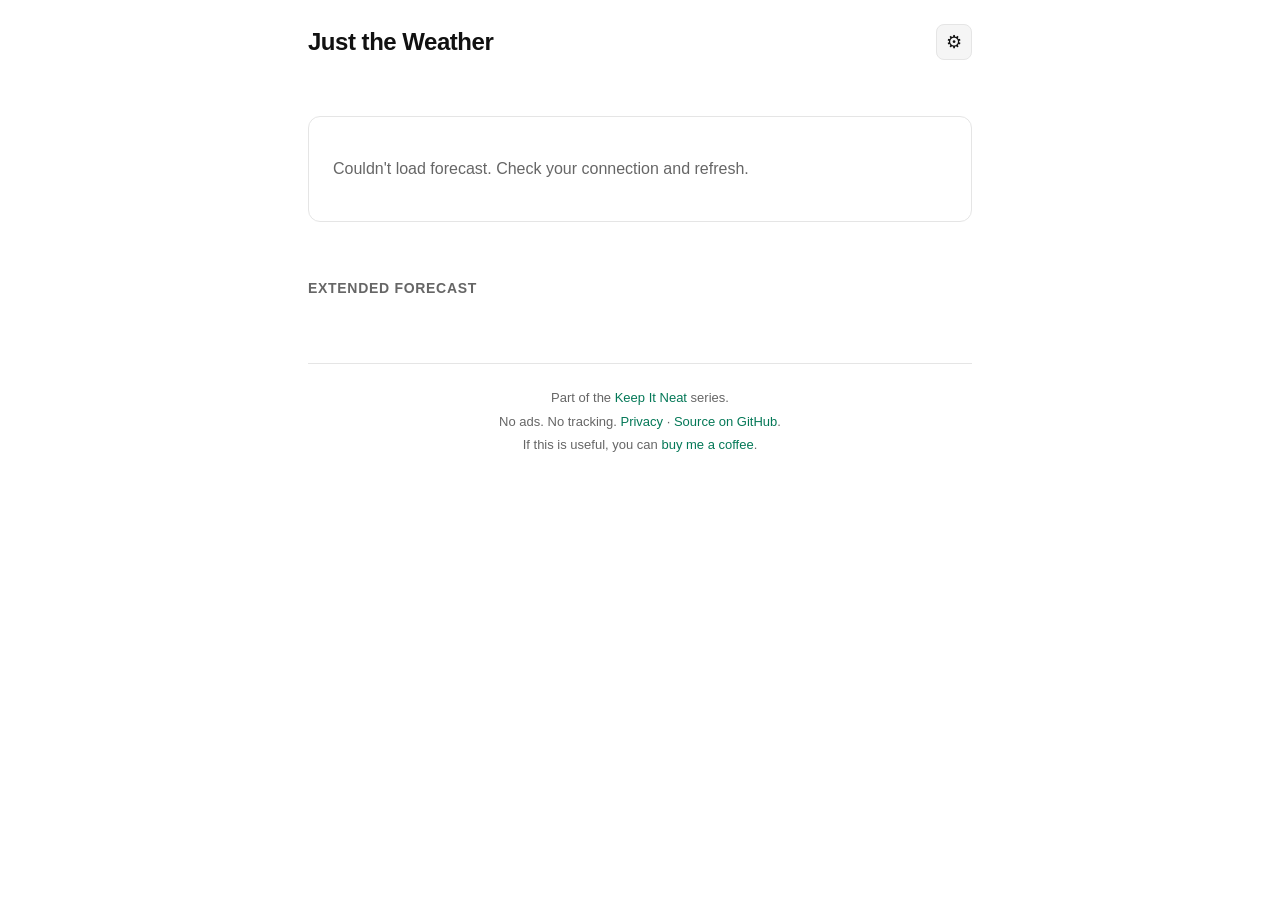
<file: index.html>
<!DOCTYPE html>
<html lang="en">
<head>
  <meta charset="UTF-8">
  <meta name="viewport" content="width=device-width, initial-scale=1">
  <title>Just the Weather</title>
  <meta name="description" content="Just the weather. No ads, no tracking.">

  <!-- PWA install meta -->
  <link rel="manifest" href="/manifest.json">
  <meta name="theme-color" content="#047857">
  <meta name="apple-mobile-web-app-capable" content="yes">
  <meta name="apple-mobile-web-app-status-bar-style" content="default">
  <link rel="apple-touch-icon" href="/icons/apple-touch-icon.png">
  <link rel="icon" type="image/svg+xml" href="/icons/favicon.svg">

  <!-- FOUC prevention: apply theme before CSS loads (must run before modules,
       so it can't import theme.js — keep its valid-theme rule in sync). -->
  <script>
    (function() {
      const saved = localStorage.getItem('theme');
      if (saved && saved !== 'system') {
        document.documentElement.setAttribute('data-theme', saved);
      }
    })();
  </script>

  <link rel="stylesheet" href="/styles.css">
</head>
<body>
  <header>
    <h1>Just the Weather</h1>
    <div class="settings">
      <button id="settings-toggle" aria-label="Settings" aria-haspopup="dialog"
              aria-expanded="false" aria-controls="settings-menu">
        <span aria-hidden="true">⚙</span>
      </button>

      <div id="settings-menu" aria-label="Settings" hidden>
        <fieldset class="settings-group">
          <legend>Theme</legend>
          <div class="theme-options" role="radiogroup" aria-label="Theme">
            <label><input type="radio" name="theme" value="system"><span><span class="theme-icon" aria-hidden="true"></span>System</span></label>
            <label><input type="radio" name="theme" value="light"><span><span class="theme-icon" aria-hidden="true"></span>Light</span></label>
            <label><input type="radio" name="theme" value="dark"><span><span class="theme-icon" aria-hidden="true"></span>Dark</span></label>
          </div>
        </fieldset>

        <label id="notify-toggle" class="settings-group" hidden>
          <input type="checkbox" id="notify-checkbox" disabled>
          <span>Notify me about weather alerts</span>
        </label>

        <div id="install-group" class="settings-group" hidden>
          <span class="settings-label">Install</span>
          <button id="install-button" type="button" hidden>Install this app</button>
          <p id="install-dismissed" class="install-hint" hidden>You can install anytime from your browser's menu.</p>
          <ol id="install-ios" class="install-steps" hidden>
            <li>Tap the Share button
              <svg viewBox="0 0 24 24" fill="none" stroke="currentColor" stroke-width="1.5" stroke-linecap="round" stroke-linejoin="round" class="icon" aria-hidden="true">
                <path d="M8 11H6a2 2 0 0 0-2 2v6a2 2 0 0 0 2 2h12a2 2 0 0 0 2-2v-6a2 2 0 0 0-2-2h-2"/>
                <polyline points="8 6 12 2 16 6"/>
                <line x1="12" y1="2" x2="12" y2="14"/>
              </svg>
            </li>
            <li>Choose <strong>Add to Home Screen</strong></li>
          </ol>
          <ol id="install-firefox-android" class="install-steps" hidden>
            <li>Open the <span aria-hidden="true">⋮</span> menu</li>
            <li>Choose <strong>Install</strong> to add it to your home screen</li>
          </ol>
          <ol id="install-macos-safari" class="install-steps" hidden>
            <li>Open the <strong>File</strong> menu</li>
            <li>Choose <strong>Add to Dock</strong></li>
          </ol>
        </div>
      </div>
    </div>
  </header>

  <main>
    <section id="alerts" aria-live="assertive" aria-label="Active weather alerts" hidden></section>

    <section id="current">
      <p class="loading">Loading…</p>
    </section>

    <section id="forecast">
      <ol id="today-list" class="forecast-list"></ol>
      <h2>Extended Forecast</h2>
      <ol id="forecast-list" class="forecast-list"></ol>
    </section>

    <p id="status" hidden></p>
  </main>

  <footer>
    <p>Part of the <a href="https://keepitneat.app">Keep It Neat</a> series.</p>
    <p>No ads. No tracking. <a href="/privacy/">Privacy</a> · <a href="https://github.com/keepitneat/weather">Source on GitHub</a>.</p>
    <p>If this is useful, you can <a href="https://ko-fi.com/keepitneat">buy me a coffee</a>.</p>
  </footer>

  <script type="module" src="/app.js"></script>
</body>
</html>
</file>
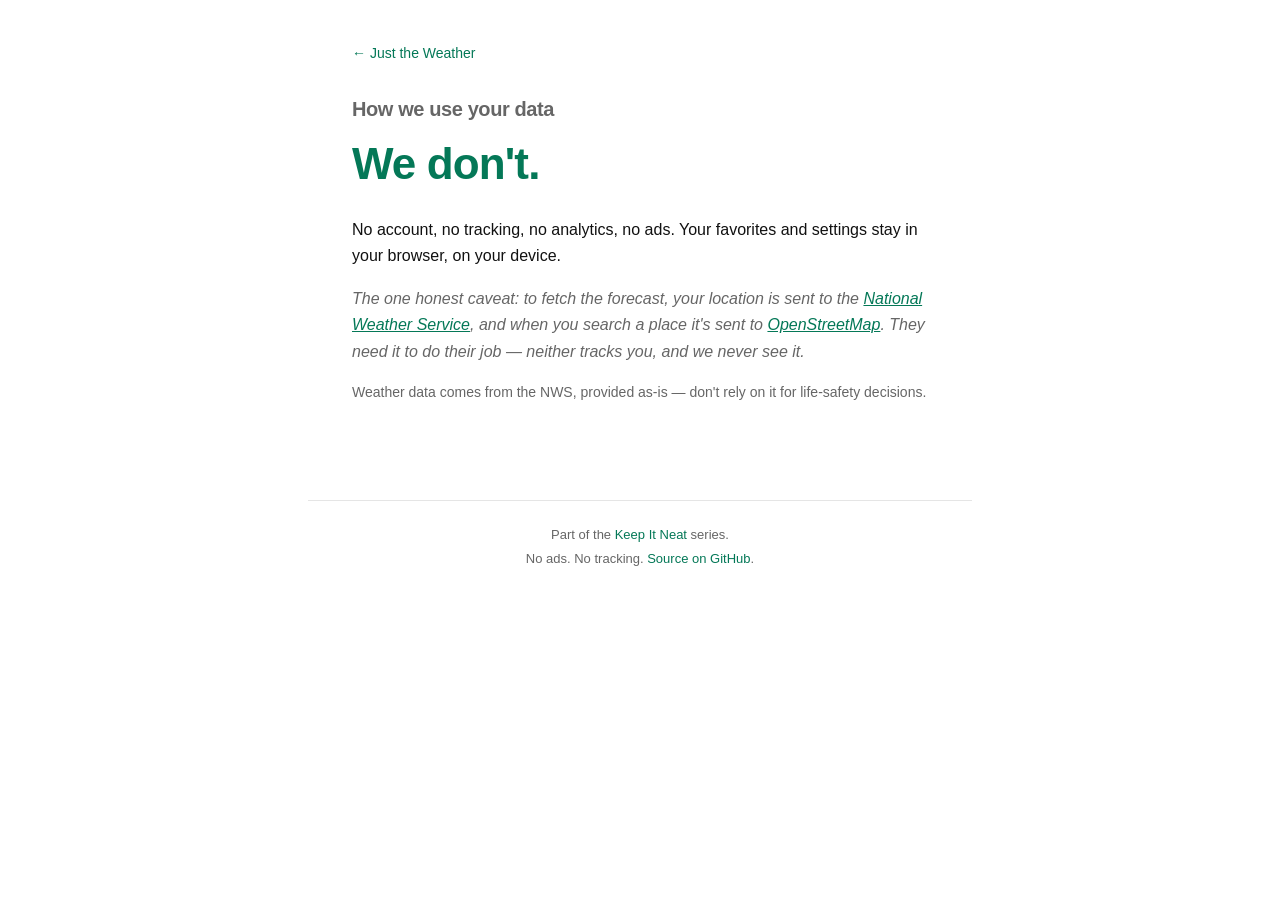
<file: privacy/index.html>
<!DOCTYPE html>
<html lang="en">
<head>
  <meta charset="UTF-8">
  <meta name="viewport" content="width=device-width, initial-scale=1">
  <title>Privacy · Just the Weather</title>
  <meta name="description" content="How we use your data: we don't.">
  <meta name="theme-color" content="#047857">
  <link rel="icon" type="image/svg+xml" href="/icons/favicon.svg">
  <!-- Apply saved theme before CSS loads, matching the app (no flash). -->
  <script>
    (function () {
      var saved = localStorage.getItem('theme');
      if (saved && saved !== 'system') document.documentElement.setAttribute('data-theme', saved);
    })();
  </script>
  <link rel="stylesheet" href="/styles.css">
</head>
<body>
  <main class="privacy">
    <p><a class="privacy-back" href="/">← Just the Weather</a></p>

    <h1>How we use your data</h1>
    <p class="privacy-hero">We don't.</p>

    <p>No account, no tracking, no analytics, no ads. Your favorites and settings stay in your browser, on your device.</p>

    <p class="privacy-caveat">The one honest caveat: to fetch the forecast, your location is sent to the
      <a href="https://www.weather.gov" target="_blank" rel="noopener noreferrer">National Weather Service</a>,
      and when you search a place it's sent to
      <a href="https://www.openstreetmap.org/copyright" target="_blank" rel="noopener noreferrer">OpenStreetMap</a>.
      They need it to do their job — neither tracks you, and we never see it.</p>

    <p class="privacy-note">Weather data comes from the NWS, provided as-is — don't rely on it for life-safety decisions.</p>
  </main>

  <footer>
    <p>Part of the <a href="https://keepitneat.app">Keep It Neat</a> series.</p>
    <p>No ads. No tracking. <a href="https://github.com/keepitneat/weather">Source on GitHub</a>.</p>
  </footer>
</body>
</html>
</file>
<file: styles.css>
/* ─── Theme tokens ─────────────────────────────────────────── */

:root {
  /* Light mode (default) */
  --bg: #ffffff;
  --text: #111111;
  --text-muted: #666666;
  --border: #e5e5e5;
  --accent: #047857;
  --button-bg: #f5f5f5;
  --button-hover: #e5e5e5;
}

[data-theme="dark"] {
  --bg: #0a0a0a;
  --text: #f5f5f5;
  --text-muted: #999999;
  --border: #222222;
  --accent: #34d399;
  --button-bg: #1a1a1a;
  --button-hover: #2a2a2a;
}

/* System preference applies only when user hasn't manually overridden */
@media (prefers-color-scheme: dark) {
  :root:not([data-theme]) {
    --bg: #0a0a0a;
    --text: #f5f5f5;
    --text-muted: #999999;
    --border: #222222;
    --accent: #34d399;
    --button-bg: #1a1a1a;
    --button-hover: #2a2a2a;
  }
}

/* ─── Reset + base ─────────────────────────────────────────── */

* {
  box-sizing: border-box;
  margin: 0;
  padding: 0;
}

/* While switching locations, dim the weather content in place so the new data
   swaps in smoothly instead of the card tearing down to a loading flash. */
#current, #forecast, #alerts { transition: opacity 0.18s ease; }
body.is-switching #current,
body.is-switching #forecast,
body.is-switching #alerts { opacity: 0.45; }

@media (prefers-reduced-motion: reduce) {
  #current, #forecast, #alerts { transition: none; }
}

html {
  /* System font stack — no Google Fonts, no third-party tracking */
  font-family: -apple-system, BlinkMacSystemFont, "Segoe UI", Roboto, Oxygen,
               Ubuntu, Cantarell, "Helvetica Neue", sans-serif;
  line-height: 1.5;
  -webkit-font-smoothing: antialiased;
  color-scheme: light dark;
}

body {
  background: var(--bg);
  color: var(--text);
  max-width: 44rem;
  margin: 0 auto;
  padding: 1.5rem 1.25rem;
  min-height: 100vh;
  transition: background-color 0.2s ease, color 0.2s ease;
}

/* ─── Header ────────────────────────────────────────────────── */

header {
  display: flex;
  align-items: center;
  justify-content: space-between;
  margin-bottom: 2rem;
}

h1 {
  font-size: 1.5rem;
  font-weight: 600;
  letter-spacing: -0.02em;
}

/* ─── Settings menu ────────────────────────────────────────── */

.settings {
  position: relative;
}

#settings-toggle {
  background: var(--button-bg);
  color: var(--text);
  border: 1px solid var(--border);
  border-radius: 0.5rem;
  width: 2.25rem;
  height: 2.25rem;
  display: flex;
  align-items: center;
  justify-content: center;
  cursor: pointer;
  font-size: 1.125rem;
  transition: background-color 0.15s ease;
}

#settings-toggle:hover {
  background: var(--button-hover);
}

#settings-toggle:focus-visible {
  outline: 2px solid var(--accent);
  outline-offset: 2px;
}

#settings-menu {
  position: absolute;
  top: calc(100% + 0.5rem);
  right: 0;
  z-index: 10;
  min-width: 17rem;
  display: flex;
  flex-direction: column;
  gap: 1rem;
  padding: 1rem;
  background: var(--bg);
  border: 1px solid var(--border);
  border-radius: 0.75rem;
  box-shadow: 0 6px 24px rgba(0, 0, 0, 0.12);
}

#settings-menu[hidden] {
  display: none;
}

.settings-group {
  border: none;
  display: flex;
  flex-direction: column;
  gap: 0.5rem;
}

.settings-group > legend {
  font-size: 0.75rem;
  font-weight: 600;
  text-transform: uppercase;
  letter-spacing: 0.05em;
  color: var(--text-muted);
  padding: 0;
}

.theme-options {
  display: flex;
  gap: 0.375rem;
}

.theme-options label {
  flex: 1;
  position: relative;
}

/* Hide the native radio but keep it operable for keyboard + AT — the
   visible chip is the styled <span>. */
.theme-options input {
  position: absolute;
  opacity: 0;
  inset: 0;
  margin: 0;
  cursor: pointer;
}

.theme-options label > span {
  display: flex;
  flex-direction: column;
  align-items: center;
  gap: 0.3rem;
  text-align: center;
  padding: 0.4rem 0.5rem;
  font-size: 0.8125rem;
  border: 1px solid var(--border);
  border-radius: 0.375rem;
  background: var(--button-bg);
  color: var(--text);
}

/* Icon follows the chip's text color (muted → accent on select) instead of
   the always-green default .icon treatment. */
.theme-options .icon {
  width: 1.25em;
  height: 1.25em;
  color: inherit;
}

.theme-options input:checked + span {
  border-color: var(--accent);
  color: var(--accent);
  font-weight: 600;
}

.theme-options input:focus-visible + span {
  outline: 2px solid var(--accent);
  outline-offset: 2px;
}

/* ─── Alerts ───────────────────────────────────────────────── */

/* Stacked active-alert banners above the current-conditions card.
   Severity drives the accent color; .alert--loud (tornado / severe-
   thunderstorm warnings, or any Extreme alert) turns the whole banner
   into a filled, high-contrast block you can't miss. */

#alerts {
  display: flex;
  flex-direction: column;
  gap: 0.625rem;
  margin-bottom: 1.5rem;
}

.alert-stale {
  font-size: 0.75rem;
  color: var(--text-muted);
  font-style: italic;
}

/* Each banner is a collapsible <details>. Collapsed = event + expiry only;
   expanded adds the headline, full description, and source link. Same
   click-to-toggle pattern (and rotating chevron) as the forecast cards. */
.alert {
  border: 1px solid var(--alert-color, var(--border));
  border-left-width: 4px;
  border-radius: 0.5rem;
  background: var(--alert-bg, var(--button-bg));
  overflow: hidden;
}

/* Severity tiers — border/accent color everywhere; the faint tinted
   background is gated behind @supports below. An invalid color-mix() would
   NOT trigger .alert's `var(--alert-bg, var(--button-bg))` fallback (that only
   fires when --alert-bg is *unset*, not when it resolves invalid) — it'd
   compute to transparent. So on unsupported engines we leave --alert-bg unset
   and the fallback kicks in cleanly. */
.alert--minor { --alert-color: #b8860b; }
.alert--moderate { --alert-color: #d97706; }
.alert--severe { --alert-color: #ea580c; }
.alert--extreme { --alert-color: #dc2626; }

.alert--unknown {
  --alert-color: var(--text-muted);
  --alert-bg: var(--button-bg);
}

@supports (background: color-mix(in srgb, red, blue)) {
  .alert--minor { --alert-bg: color-mix(in srgb, #b8860b 8%, var(--bg)); }
  .alert--moderate { --alert-bg: color-mix(in srgb, #d97706 10%, var(--bg)); }
  .alert--severe { --alert-bg: color-mix(in srgb, #ea580c 12%, var(--bg)); }
  .alert--extreme { --alert-bg: color-mix(in srgb, #dc2626 14%, var(--bg)); }
}

/* Loud = filled block, white text, the can't-miss-it treatment. */
.alert--loud {
  background: var(--alert-color, #dc2626);
  border-color: var(--alert-color, #dc2626);
  color: #ffffff;
}

.alert--loud .alert-expiry,
.alert--loud .alert-headline {
  color: rgba(255, 255, 255, 0.9);
}

.alert--loud .alert-head::after {
  color: rgba(255, 255, 255, 0.9);
}

.alert--loud .alert-link {
  color: #ffffff;
}

/* Summary row — the always-visible collapsed state. */
.alert-head {
  display: flex;
  align-items: baseline;
  gap: 0.75rem;
  padding: 0.75rem 1rem;
  cursor: pointer;
  list-style: none;
}

.alert-head::-webkit-details-marker {
  display: none;
}

/* Rotating chevron, mirroring the forecast cards. */
.alert-head::after {
  content: '›';
  align-self: center;
  font-size: 1.25rem;
  line-height: 1;
  color: var(--text-muted);
  transition: transform 0.15s ease;
}

.alert[open] .alert-head::after {
  transform: rotate(90deg);
}

/* currentColor follows the banner's text color, so the tint reads on both
   the light tiered banners and the dark filled "loud" ones. */
.alert-head:hover {
  background: color-mix(in srgb, currentColor 6%, transparent);
}

.alert-icon {
  display: inline-flex;
  align-self: center;
}

/* Tint the icon with the severity color (overriding .icon's brand-green
   default); on the filled "loud" banners it goes white with the text. */
.alert-icon .icon {
  color: var(--alert-color);
}

.alert--loud .alert-icon .icon {
  color: #ffffff;
}

.alert-event {
  font-weight: 600;
  font-size: 1rem;
  margin-right: auto; /* push expiry + chevron to the right */
}

.alert-expiry {
  align-self: center;
  font-size: 0.75rem;
  color: var(--text-muted);
  white-space: nowrap;
  font-variant-numeric: tabular-nums;
}

/* Tap/click to swap relative ↔ exact time; dotted underline hints there's
   more behind it (the exact time is also in the title tooltip on hover). */
.alert-expiry--toggle {
  cursor: pointer;
  text-decoration: underline dotted;
  text-underline-offset: 2px;
}

.alert-body {
  padding: 0 1rem 0.75rem;
}

.alert-headline {
  font-size: 0.875rem;
  color: var(--text-muted);
  margin: 0 0 0.375rem;
}

.alert-description {
  font-size: 0.875rem;
  white-space: pre-line;
  margin: 0;
}

.alert-link {
  display: inline-block;
  margin-top: 0.5rem;
  font-size: 0.8125rem;
  color: var(--accent);
  text-decoration: underline;
  text-underline-offset: 2px;
}

/* ─── Current conditions ───────────────────────────────────── */

#current {
  border: 1px solid var(--border);
  border-radius: 0.75rem;
  padding: 1.5rem;
  margin-bottom: 2rem;
}

/* Location chip — the tappable name that opens the menu */
.location { position: relative; display: flex; align-items: center; justify-content: space-between; gap: 0.5rem; }
.loc-chip {
  display: inline-flex; align-items: center; gap: 0.375rem;
  font: 600 1.0625rem -apple-system, BlinkMacSystemFont, "Segoe UI", Roboto, sans-serif;
  color: var(--text);
  background: rgba(52, 211, 153, 0.06);
  border: 1px solid var(--border);
  border-radius: 0.625rem; padding: 0.3125rem 0.625rem; cursor: pointer;
}
.loc-chip:hover { background: rgba(52, 211, 153, 0.10); }
.loc-chip:focus-visible { outline: 2px solid var(--accent); outline-offset: 2px; }
.loc-chip svg { width: 0.9375rem; height: 0.9375rem; color: var(--accent); flex: 0 0 auto; }
.loc-chip .caret { font-size: 0.75rem; color: var(--text-muted); }

.loc-actions { display: flex; align-items: center; gap: 0.5rem; flex: 0 0 auto; }
.refresh-location {
  width: 1.875rem; height: 1.875rem; display: inline-flex; align-items: center; justify-content: center;
  background: none; border: 1px solid var(--border); border-radius: 0.5rem; color: var(--text); cursor: pointer; font-size: 0.9375rem;
}
.refresh-location:hover { background: var(--button-hover); }
.refresh-location:focus-visible { outline: 2px solid var(--accent); outline-offset: 2px; }

/* Location menu */
#location-menu {
  position: absolute; z-index: 10; top: calc(100% + 0.5rem); left: 0; min-width: 15rem;
  background: var(--bg); border: 1px solid var(--border); border-radius: 0.75rem;
  box-shadow: 0 6px 24px rgba(0, 0, 0, 0.18); padding: 0.375rem;
}
#location-menu[hidden] { display: none; }
.loc-item {
  display: flex; align-items: center; gap: 0.5rem; width: 100%; text-align: left;
  background: none; border: none; border-radius: 0.5rem; padding: 0.5rem 0.625rem;
  color: var(--text); cursor: pointer; font: 400 0.875rem inherit;
}
.loc-item:hover { background: var(--button-hover); }
.loc-item:focus-visible { outline: 2px solid var(--accent); outline-offset: -2px; }
.loc-item svg { width: 0.875rem; height: 0.875rem; color: var(--accent); flex: 0 0 auto; }
.loc-item--active { color: var(--accent); }
.loc-item .check { margin-left: auto; color: var(--accent); }
.loc-item-row { display: flex; align-items: center; }
.loc-item-row .loc-item { flex: 1; }
.loc-item-remove { background: none; border: none; color: var(--text-muted); cursor: pointer; font-size: 1rem; padding: 0 0.5rem; border-radius: 0.5rem; align-self: stretch; }
.loc-item-remove:hover { background: var(--button-hover); }
.loc-item-remove:focus-visible { outline: 2px solid var(--accent); outline-offset: -2px; }
.loc-menu-sep { height: 1px; background: var(--border); margin: 0.375rem 0.25rem; }
.loc-menu-search { display: flex; gap: 0.375rem; padding: 0.375rem; }
.loc-menu-search input { flex: 1; min-width: 0; background: var(--bg); border: 1px solid var(--accent); border-radius: 0.5rem; padding: 0.4375rem 0.5625rem; color: var(--text); font: 400 0.875rem inherit; }
.loc-menu-search button { background: var(--accent); color: #06281d; border: none; border-radius: 0.5rem; padding: 0.4375rem 0.75rem; font: 600 0.8125rem inherit; cursor: pointer; }
.loc-menu-hint { font-size: 0.75rem; color: var(--text-muted); padding: 0 0.5rem 0.375rem; }
.loc-menu-error { font-size: 0.75rem; color: #dc2626; padding: 0 0.5rem 0.375rem; }


#current .temp {
  font-size: 3.5rem;
  font-weight: 300;
  line-height: 1;
  letter-spacing: -0.03em;
  margin-bottom: 0.5rem;
}

#current .condition {
  font-size: 1rem;
  color: var(--text-muted);
}

#current .observed-at {
  font-size: 0.75rem;
  color: var(--text-muted);
  opacity: 0.7;
  margin-top: 0.25rem;
}

#current .loading {
  font-size: 1rem;
  color: var(--text-muted);
  padding: 1rem 0;
}

/* ─── Forecast ─────────────────────────────────────────────── */

#forecast h2 {
  font-size: 0.875rem;
  font-weight: 600;
  text-transform: uppercase;
  letter-spacing: 0.05em;
  color: var(--text-muted);
  margin-top: 1.5rem;
  margin-bottom: 1rem;
}

.forecast-list {
  list-style: none;
  display: flex;
  flex-direction: column;
  gap: 0.5rem;
}

.forecast-list > li {
  border: 1px solid var(--border);
  border-radius: 0.5rem;
  overflow: hidden;
}

.forecast-list details > summary {
  display: grid;
  grid-template-columns: minmax(6rem, auto) 1fr auto auto;
  gap: 1rem;
  align-items: center;
  padding: 0.75rem 1rem;
  cursor: pointer;
  list-style: none;
}

/* Hide default disclosure marker across browsers */
.forecast-list details > summary::-webkit-details-marker {
  display: none;
}

.forecast-list details > summary::after {
  content: '›';
  font-size: 1.25rem;
  color: var(--text-muted);
  line-height: 1;
  transition: transform 0.15s ease;
}

.forecast-list details[open] > summary::after {
  transform: rotate(90deg);
}

.forecast-list details > summary:hover {
  background: var(--button-bg);
}

.forecast-list .day {
  font-weight: 500;
}

.forecast-list .condition {
  color: var(--text-muted);
  font-size: 0.9375rem;
  display: inline-flex;
  align-items: center;
  gap: 0.4rem;
}

.icon {
  width: 1.125em;
  height: 1.125em;
  flex-shrink: 0;
  color: var(--accent);
}

#current .condition {
  display: inline-flex;
  align-items: center;
  gap: 0.5rem;
}

#current .icon {
  width: 1.25em;
  height: 1.25em;
}

.forecast-list .temp {
  font-weight: 500;
  font-variant-numeric: tabular-nums;
}

/* Current-day card — multi-row layout (one row per remaining NWS period),
   chevron absolute-positioned to stay anchored top-right. */

.forecast-list .current-day > details > summary {
  display: block;
  padding: 0.875rem 1rem;
  position: relative;
}

.forecast-list .current-day > details > summary::after {
  position: absolute;
  top: 0.875rem;
  right: 1rem;
}

.forecast-list .current-day .day-summary {
  display: flex;
  flex-direction: column;
  gap: 0.25rem;
  padding-right: 1.5rem;
}

.forecast-list .current-day .day-summary-row {
  display: grid;
  grid-template-columns: 1fr auto;
  gap: 1rem;
  align-items: center;
}

.forecast-list .hourly {
  list-style: none;
  padding: 0;
  margin: 0;
  border-top: 1px solid var(--border);
}

.forecast-list .hourly > li {
  display: grid;
  /* Match the summary's first column (minmax(6rem, auto)) so the condition
     icon in each hourly row lines up with the daily summary's icon. */
  grid-template-columns: minmax(6rem, auto) 1fr auto;
  gap: 1rem;
  align-items: center;
  padding: 0.5rem 1rem;
  font-size: 0.875rem;
}

.forecast-list .hourly > li:nth-child(even) {
  background: var(--button-bg);
}

.forecast-list .hourly .hour {
  font-weight: 500;
  color: var(--text-muted);
  font-variant-numeric: tabular-nums;
}

.forecast-list .hourly-empty {
  padding: 0.75rem 1rem;
  color: var(--text-muted);
  font-size: 0.875rem;
  font-style: italic;
}

/* ─── Notify toggle (lives inside the settings menu) ───────── */

#notify-toggle {
  flex-direction: row;
  align-items: center;
  gap: 0.5rem;
  font-size: 0.8125rem;
  color: var(--text);
  cursor: pointer;
}

#notify-toggle[hidden] {
  display: none;
}

#notify-toggle input {
  accent-color: var(--accent);
  cursor: pointer;
}

/* ─── Install affordance (lives inside the settings menu) ───── */

#install-group[hidden] {
  display: none;
}

.settings-label {
  font-size: 0.75rem;
  font-weight: 600;
  text-transform: uppercase;
  letter-spacing: 0.05em;
  color: var(--text-muted);
}

#install-button {
  background: var(--button-bg);
  color: var(--text);
  border: 1px solid var(--border);
  border-radius: 0.375rem;
  padding: 0.45rem 0.6rem;
  font-size: 0.8125rem;
  cursor: pointer;
  transition: background-color 0.15s ease;
}

#install-button:hover {
  background: var(--button-hover);
}

#install-button:focus-visible {
  outline: 2px solid var(--accent);
  outline-offset: 2px;
}

#install-button[hidden] {
  display: none;
}

.install-steps {
  margin: 0;
  padding-left: 1.1rem;
  font-size: 0.8125rem;
  color: var(--text);
  line-height: 1.5;
}

.install-steps[hidden] {
  display: none;
}

.install-steps .icon {
  vertical-align: -0.2em;
}

.install-hint {
  margin: 0;
  font-size: 0.8125rem;
  color: var(--text-muted);
}

.install-hint[hidden] {
  display: none;
}

/* ─── Status (offline indicator, etc) ──────────────────────── */

#status {
  margin-top: 1rem;
  font-size: 0.875rem;
  color: var(--text-muted);
  text-align: center;
}

/* ─── Footer ───────────────────────────────────────────────── */

footer {
  margin-top: 3rem;
  padding-top: 1.5rem;
  border-top: 1px solid var(--border);
  font-size: 0.8125rem;
  color: var(--text-muted);
  text-align: center;
}

footer p {
  margin-bottom: 0.25rem;
}

footer a {
  color: var(--accent);
  text-decoration: none;
}

footer a:hover {
  text-decoration: underline;
}

/* ─── Privacy page (/privacy/) ─────────────────────────────── */

.privacy {
  max-width: 36rem;
  margin: 0 auto;
  padding: 1rem 0 2rem;
}

.privacy-back {
  color: var(--text-muted);
  text-decoration: none;
  font-size: 0.875rem;
}
.privacy-back:hover { color: var(--accent); }

.privacy h1 {
  font-size: 1.25rem;
  font-weight: 600;
  color: var(--text-muted);
  margin: 1.75rem 0 0;
}

.privacy-hero {
  font-size: 2.75rem;
  font-weight: 700;
  letter-spacing: -0.02em;
  color: var(--accent);
  margin: 0.25rem 0 1.5rem;
}

.privacy p { line-height: 1.65; margin-bottom: 1rem; }
.privacy a { color: var(--accent); }
.privacy-caveat { font-style: italic; color: var(--text-muted); }
.privacy-note { font-size: 0.875rem; color: var(--text-muted); }
</file>
